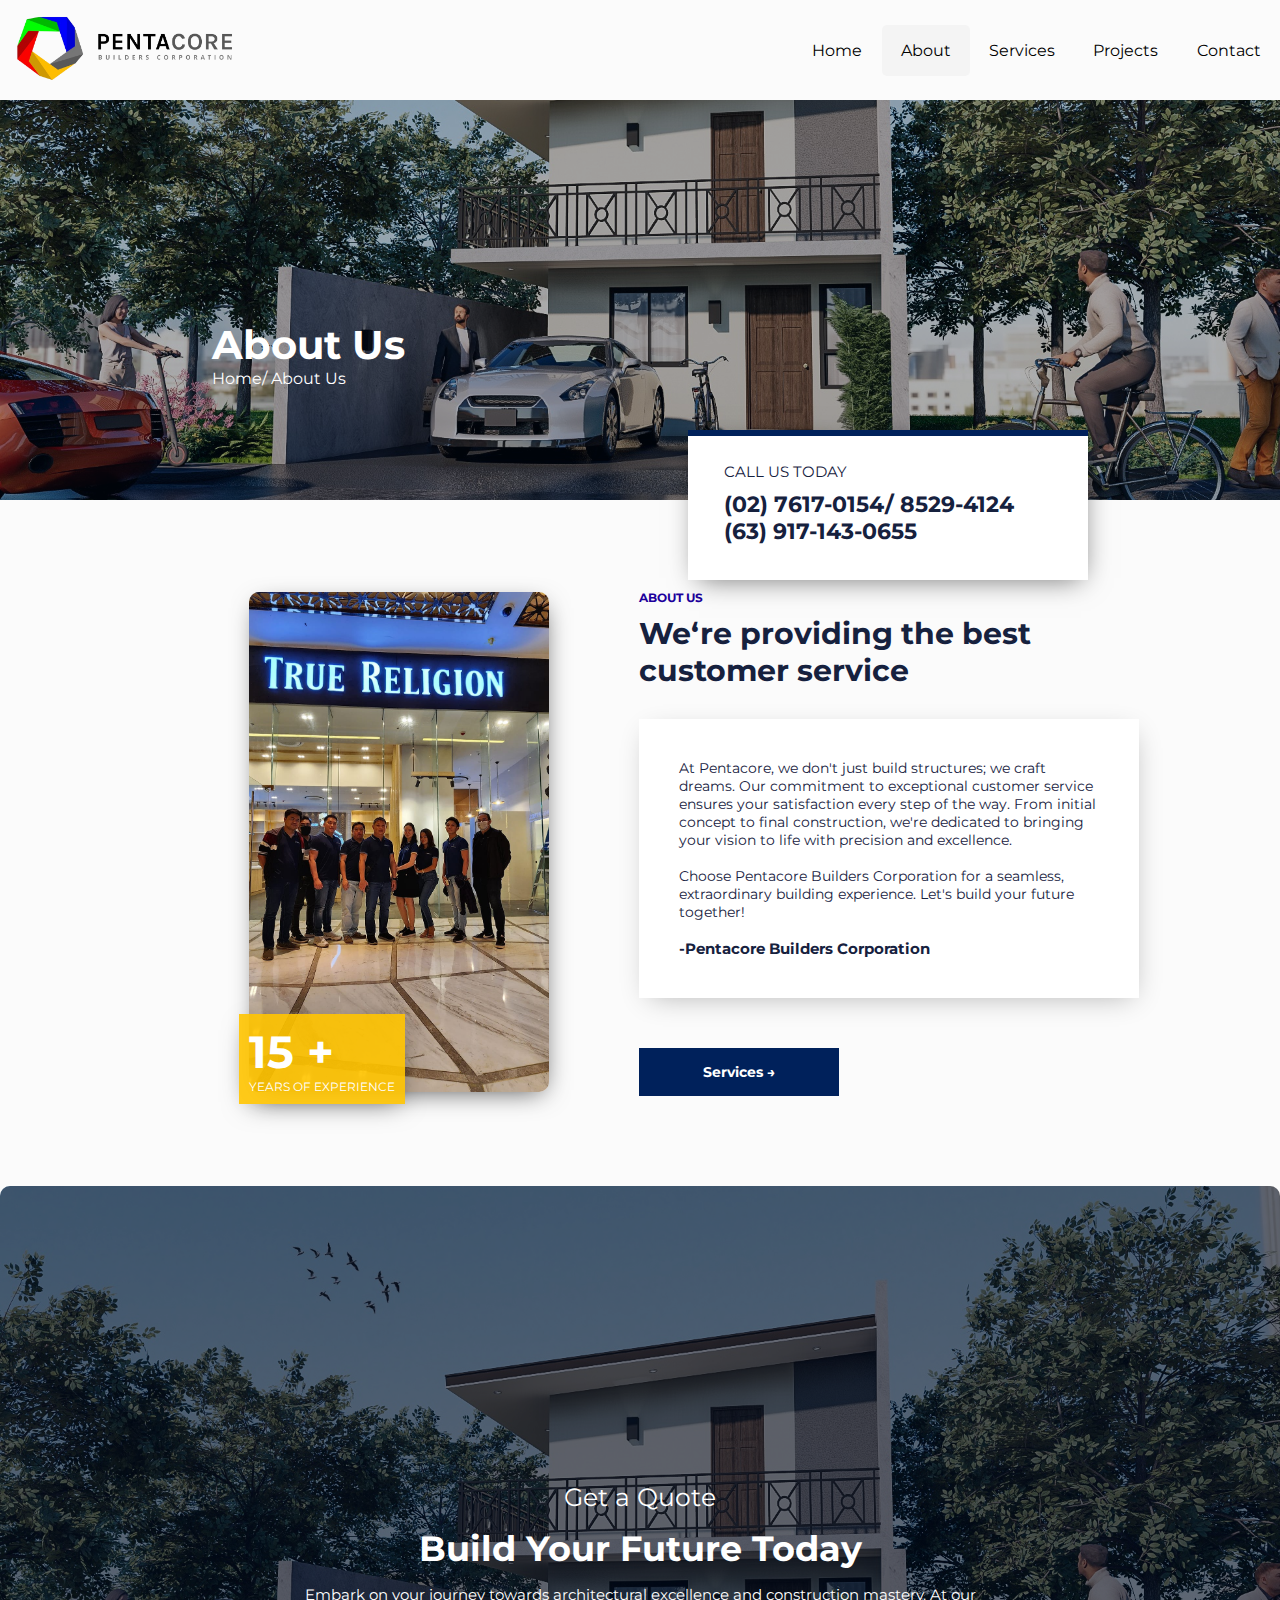
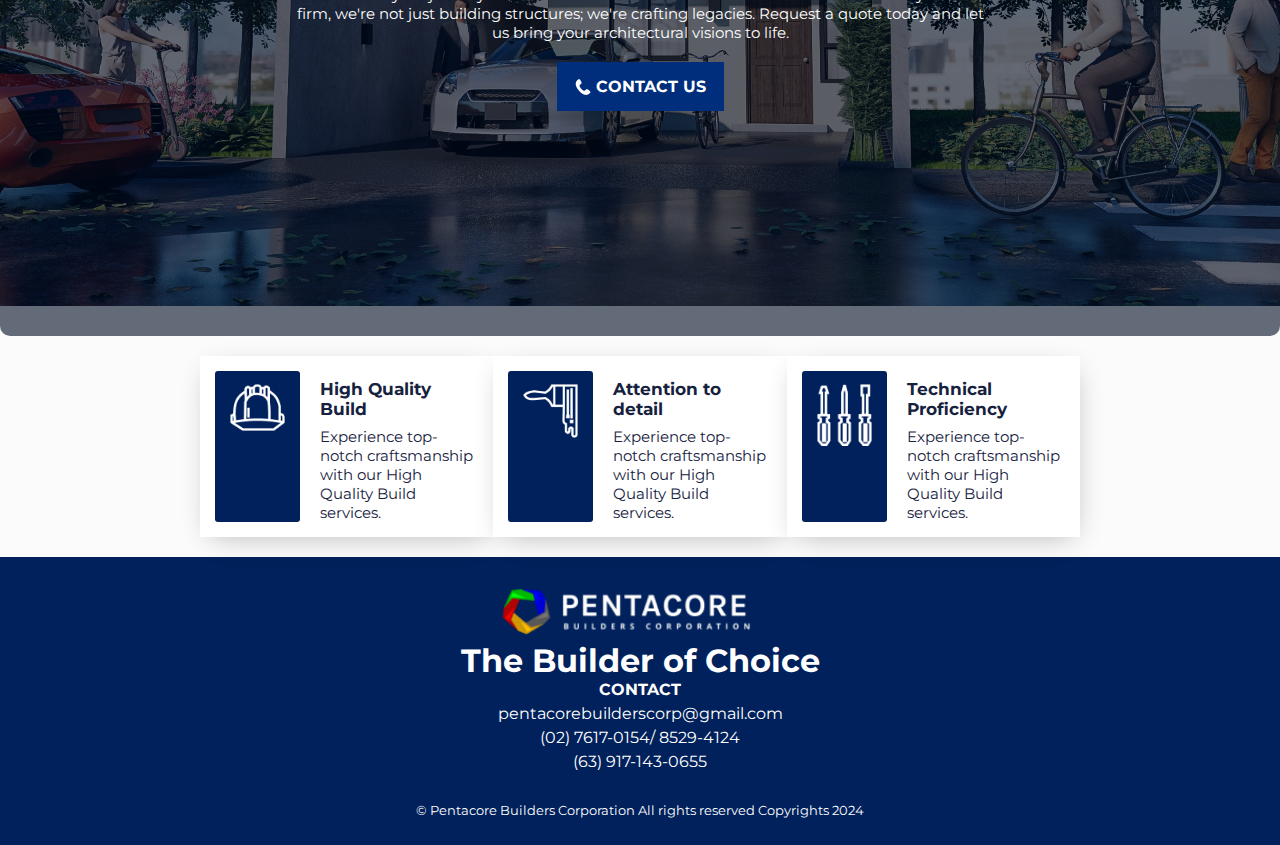
<file: about-us.html>
<!DOCTYPE html>
<html lang="en">
    <head>
        <meta charset="UTF-8">
        <meta name="viewport" content="width=device-width, initial-scale=1.0">
        <title> Pentacore/ About Us </title>
        <link rel="icon" type="image/png" sizes="16x16" href="Images/favicon-16x16.png">

        <link rel="preconnect" href="https://fonts.googleapis.com">
        <link rel="preconnect" href="https://fonts.gstatic.com" crossorigin>
        <link href="https://fonts.googleapis.com/css2?family=Montserrat:ital,wght@0,100..900;1,100..900&display=swap" rel="stylesheet">

            <link rel="stylesheet" href="style/Home/nav.css">
                <link rel="stylesheet" href="style/About-us/about-us.css">
                    <link rel="stylesheet" href="style/general.css">
                        <link rel="stylesheet" href="style/Home/footer.css">
                            <link rel="stylesheet" href="style/header-photo.css">

                    <link rel="stylesheet" href="query/Header/header-query.css">
                    <link rel="stylesheet" href="query/footer-query.css">
            
    </head>

<body>
    <div class="navbar">
        <div class="company-logo-container">
            <img class="company-logo" src="Images/company logo.png">
        </div>
        <a href="#" class="toggle-button">
            <span class="bar"></span>
            <span class="bar"></span>
            <span class="bar"></span>
        </a>
        <div class="navbar-links">
            <ul>
                <li><a href="home.html">Home</a></li>
                <li><a class="inside-page">About</a></li>
                <li><a href="services.html">Services</a></li>
                <li><a href="#">Projects</a></li>
                <li><a href="contact.html">Contact</a></li>
            </ul>
        </div>
    </div>

    <script src="script/header.js"> </script>
        
    <main class="main-body">
        <section class="position">
            <div class="image-container">
                <div class="color-overlay"></div>
                <img class="image" src="design Images/Bulacan House Render.jpg" alt="Your Image">
            
                <div class="text-about">
                    <div class="whole-contact">
                        <p class="header-title"> About Us </p>
                        <p class="header-small"> Home/ About Us</p>
                    </div>
                </div>
            </div>

            <div class="container">
                <div class="contact-info">
                    <p class="call-text"> CALL US TODAY</p>
                        <div class="contact-grid"> 
                                <p class="number">(02) 7617-0154/ 8529-4124</p>
                                <p class="number"> (63) 917-143-0655</p>
                        </div>
                </div>
            </div>
        </section>

        <section class="about-middle-section">

            <div class="center">
                <div class="position-only">
                    <div class="group-image-container">
                        <img class="group-img" src="Images/group photo.jpg">
                    </div>

                    <div class="years-text-container">
                        <p class="years"> 15 + </p>
                        <p class="xp"> YEARS OF EXPERIENCE </p>
                    </div>
                </div>
            </div>

            

            <div class="about-right">
                <div>

                </div>
                <p class="about-text"> ABOUT US </p>
                <P class="were-text"> We‘re providing the best
                    customer service </p>

                        <div class="gray-section">
                            <p>
                                At Pentacore, we don't just build structures; we craft dreams. 
                                Our commitment to exceptional customer service ensures your 
                                satisfaction every step of the way. From initial concept to 
                                final construction, we're dedicated to bringing your vision to
                                life with precision and excellence.
                            <br> <br>
                                Choose Pentacore Builders Corporation for a seamless, 
                                extraordinary building experience. Let's build your 
                                future together!
                            </p>
                            <br>
                            <p class="ending-text"> -Pentacore Builders Corporation </p>
                        </div>

            <a href="services.html">
                <button class="button-learn-more"> 
                    Services &#8594; 
                    </button>   
            </a>     
            
            </div>
        </section>


        <section class="last-position">
            <div class="last-image-container">
                <div class="color-overlayed"></div>
                <img class="last-image" src="design Images/Bulacan House Render.jpg" alt="Your Image">
            
                <div class="last-text-position">
                    <div class="last-center">
                            <p class="text-quote"> Get a Quote </p>
                            <p class="text-future"> Build Your Future Today </p>
                            <p class="text-embark">
                                Embark on your journey towards architectural
                                excellence and construction mastery. At our firm, 
                                we're not just building structures; we're crafting legacies. 
                                Request a quote today and let us bring your architectural 
                                visions to life.
                            </p>
                            <button class="button-contact"> 
                                <div class="contact-flex">
                                    <img class="phone-img" src="Images/white-phone.png">
                                    <p> <a class="contact-text" href="contact.html">CONTACT US</a> </p> 
                                </div>
                            </button> 
                    </div>
                </div>
            </div>
        </section>

        <div class="center-quality-three-grid">
                <div class="container-high-quality">
                    <div class="two-grid">
                        <div class="blue-card">
                            <img class="img-quality" src="Images/About us Images/helmet.png">
                        </div>
                        
                        <div class="quality-margin">
                            <p class="title-quality"> High Quality Build </p>
                            <p class="text-quality"> Experience top-notch craftsmanship with our High Quality Build services. </p>
                        </div>
                    </div>
                </div>
    
                <div class="container-high-quality">
                    <div class="two-grid">
                        <div class="blue-card">
                            <img class="img-quality" src="Images/About us Images/paint.png">
                        </div>
                        
                        <div class="quality-margin">
                            <p class="title-quality"> Attention to detail</p>
                            <p class="text-quality"> Experience top-notch craftsmanship with our High Quality Build services. </p>
                        </div>
                    </div>
                </div>
                
                <div class="container-high-quality">
                    <div class="two-grid">
                        <div class="blue-card">
                            <img class="img-quality" src="Images/About us Images/screw.png">
                        </div>
                        
                        <div class="quality-margin">
                            <p class="title-quality"> Technical Proficiency</p>
                            <p class="text-quality"> Experience top-notch craftsmanship with our High Quality Build services. </p>
                        </div>
                    </div>
                </div>
        </div>

        
        <section class="footer">
            <div class="blue-container">
                <div class="pentacore-container">
                    <img  class="footer-pentacore" src="Images/footer-pentacore.png">
                </div>
    
                <div class="list-text">
                    <p class="text-builder">
                        The Builder of Choice
                    </p>
                    
                    <p class="text-contact"> CONTACT</p>
                    <p class="list-info">pentacorebuilderscorp@gmail.com</p>
                    <p class="list-info">(02) 7617-0154/ 8529-4124</p>
                    <p class="list-info">(63) 917-143-0655</p>
    
                    <p class="text-copyright">  © Pentacore Builders Corporation All rights reserved Copyrights 2024 </p>
                </div>
            </div>
        </section>
        


    </main>

</body>
</html>
</file>
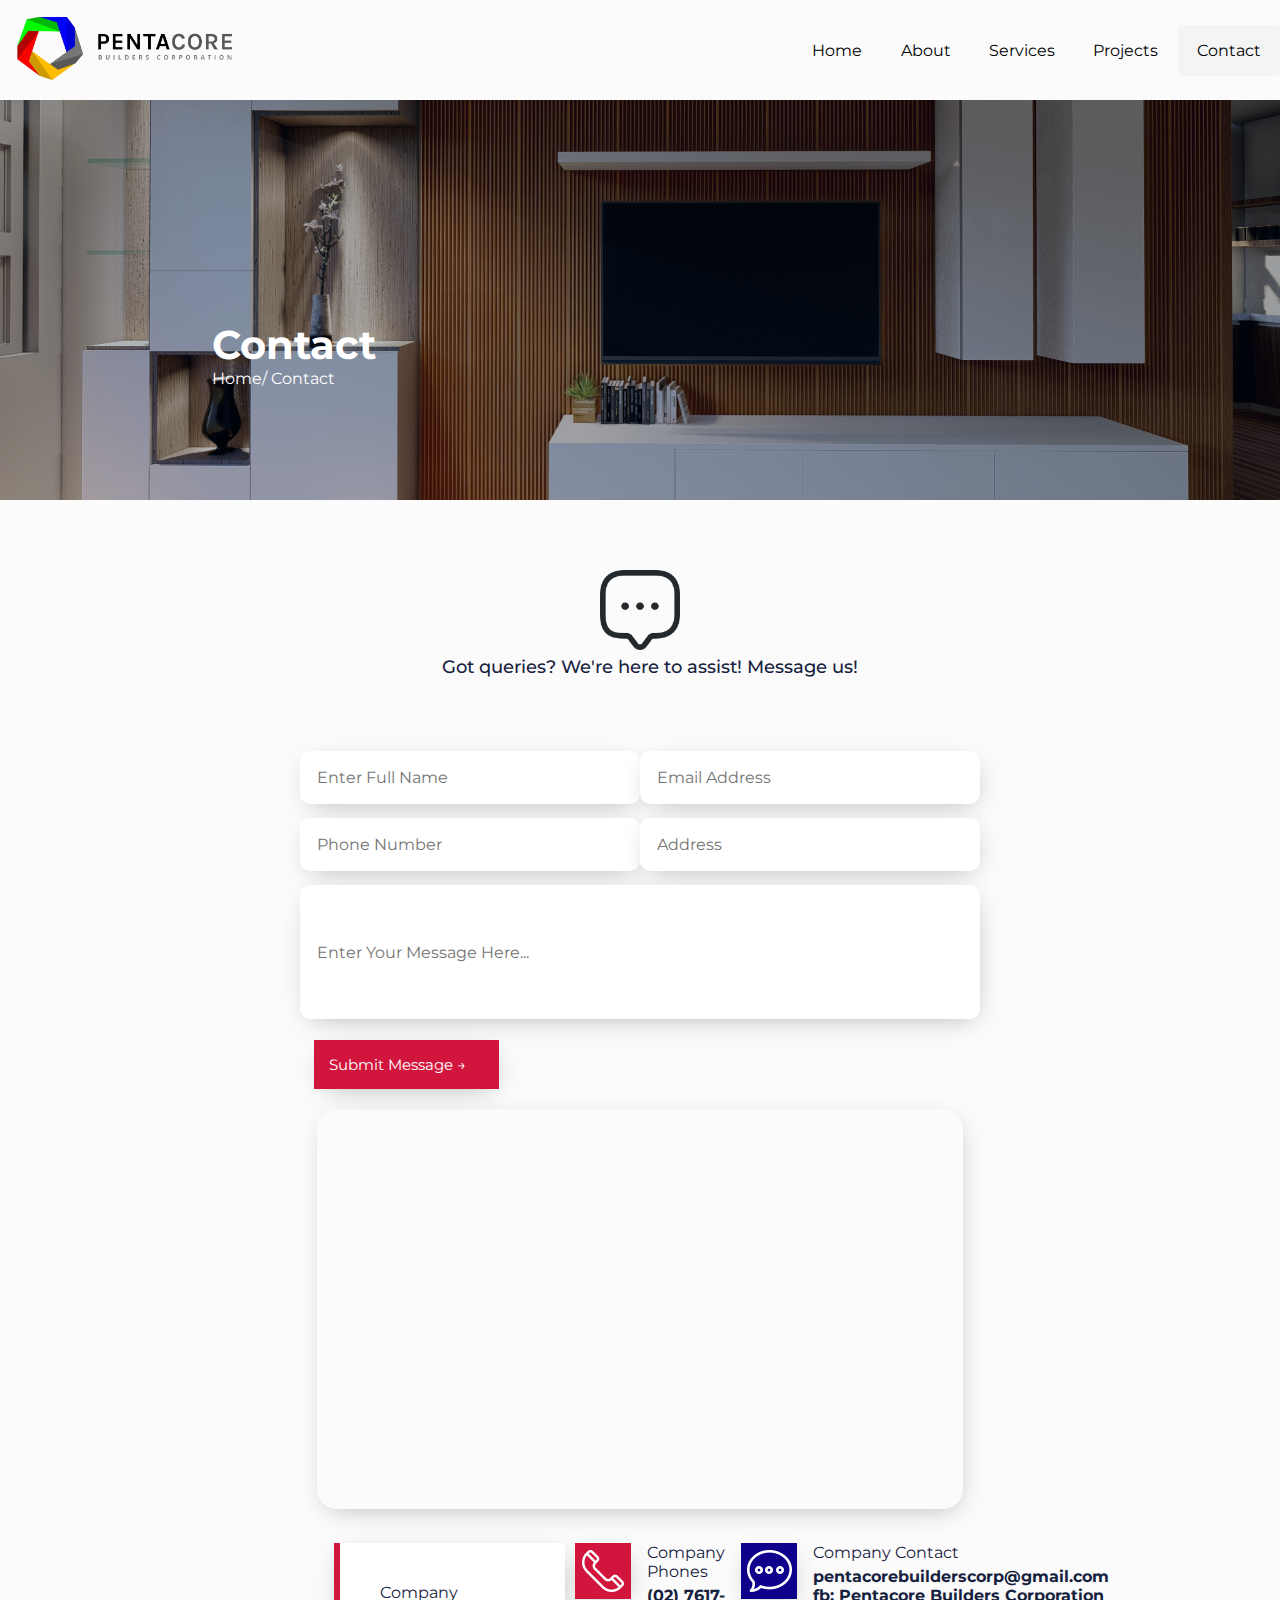
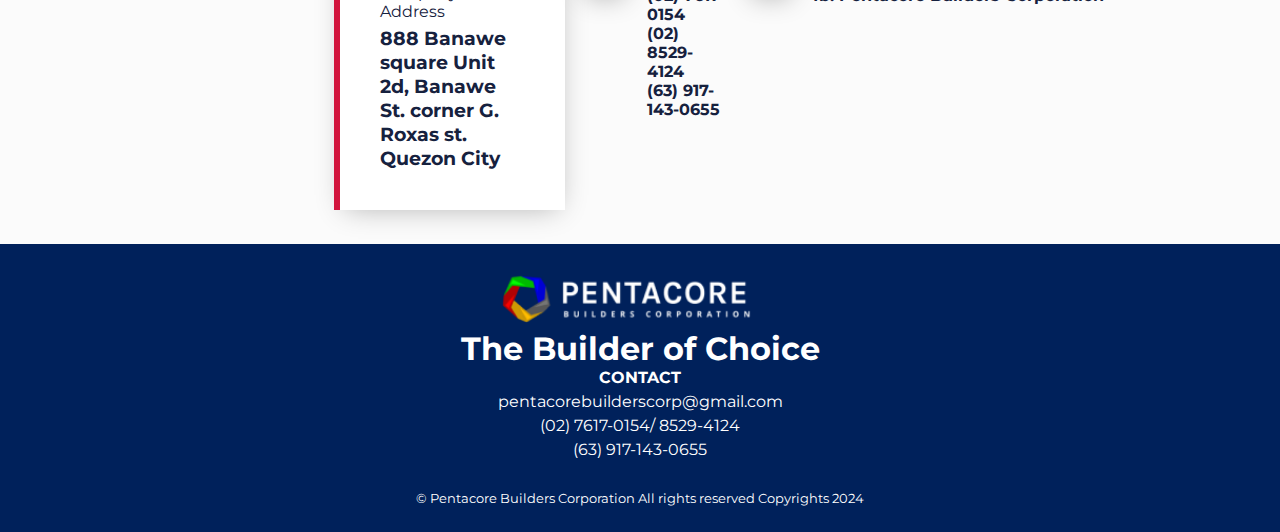
<file: contact.html>
<!DOCTYPE html>
<html lang="en">
    <head>
        <meta charset="UTF-8">
        <meta name="viewport" content="width=device-width, initial-scale=1.0">
        <title> Pentacore/ Contact Us </title>
        <link rel="icon" type="image/png" sizes="16x16" href="Images/favicon-16x16.png">

        <link rel="preconnect" href="https://fonts.googleapis.com">
        <link rel="preconnect" href="https://fonts.gstatic.com" crossorigin>
        <link href="https://fonts.googleapis.com/css2?family=Montserrat:ital,wght@0,100..900;1,100..900&display=swap" rel="stylesheet">

            <link rel="stylesheet" href="style/Home/nav.css">
                <link rel="stylesheet" href="style/About-us/about-us.css">
                    <link rel="stylesheet" href="style/general.css">
                        <link rel="stylesheet" href="style/Home/footer.css">
                            <link rel="stylesheet" href="style/header-photo.css">
            <link rel="stylesheet" href="style/Contact/contact.css">

    </head>

<body>
    <div class="navbar">
        <div class="company-logo-container">
            <img class="company-logo" src="Images/company logo.png">
        </div>
        <a href="#" class="toggle-button">
            <span class="bar"></span>
            <span class="bar"></span>
            <span class="bar"></span>
        </a>
        <div class="navbar-links">
            <ul>
                <li><a href="home.html">Home</a></li>
                <li><a href="about-us.html">About</a></li>
                <li><a href="services.html">Services</a></li>
                <li><a href="#">Projects</a></li>
                <li><a class="inside-page">Contact</a></li>
            </ul>
        </div>
    </div>

    <script src="script/header.js"> </script>

    <main class="main-body">
        <section class="position">
            <div class="image-container">
                <div class="color-overlay"></div>
                <img class="image" src="design Images/living dark.jpg" alt="Your Image">
            
                <div class="text-about">
                    <div class="whole-contact">
                        <p class="header-title"> Contact </p>
                        <p class="header-small"> Home/ Contact</p>
                    </div>
                </div>
            </div>
            
        </section>

    <section class="user-input">
        <div class="center-inquiries">
            <div class="container-image">
                <img class="message-icon" src="Images/message-icon.png">
            </div>
            <p class="text-message-us"> Got queries? We're here to assist! Message us! </p>
        </div>

        <div class="input-grid">
            <div class="center-input">
                <input class="input-left" placeholder="Enter Full Name">
            </div>

            <div class="center-input">
                <input class="input-right" placeholder="Email Address">
            </div>

            <div class="center-input">
                <input class="input-left" placeholder="Phone Number">
            </div>

            <div class="center-input">
                <input class="input-right" placeholder="Address">
            </div>
        </div>

        <div class="center-input">
            <input class="input-message" placeholder="Enter Your Message Here..."> 
        </div>

        <button class="submit-button"> Submit Message &#8594; </button>

        <div class="google-map">
            <iframe src="https://www.google.com/maps/embed?pb=!1m18!1m12!1m3!1d3860.2949859803716!2d120.99844527577407!3d14.63918927612939!2m3!1f0!2f0!3f0!3m2!1i1024!2i768!4f13.1!3m3!1m2!1s0x3397b705e1c8b2f9%3A0xfb3e03baf546e591!2s888%20Banawe%20Square!5e0!3m2!1sen!2sph!4v1712282698921!5m2!1sen!2sph" 
                width="95%" 
                height="400" 
                style=  "border-radius: 20px;
                        border: none;
                        box-shadow: 2px 7px 27px -9px rgba(0,0,0,0.3);" 
                allowfullscreen="" 
                loading="lazy" 
                referrerpolicy="no-referrer-when-downgrade">
            </iframe>
        </div>

    <div class="center-triple-grid">
        <div class="triple-grid"> 
            <div>
                <div class="address-card">
                        <div class="text-padding-company">
                            <p>Company Address</p>
                            <p class="text-address"> 888 Banawe square Unit 2d, Banawe St. 
                                corner G. Roxas st. Quezon City</p>
                        </div>
                    </div>
            </div>

            <div>
                <div class="double-grid-contact">
                    <div class="contact-bg">
                        <img src="Images/Contacts/phone.png">
                    </div>

                    <div>
                        <p> Company Phones </p>
                        <p class="contact-number"> (02) 7617-0154 
                            <br> (02) 8529-4124 
                            <br> (63) 917-143-0655 </p>
                    </div>
                </div>
            </div>

            <div>
                <div class="double-grid-chat">
                    <div class="chat-bg">
                        <img src="Images/Contacts/chat.png">
                    </div>

                    <div>
                        <p> Company Contact </p>
                        <p class="contact-number"> pentacorebuilderscorp@gmail.com 
                            <br> fb: Pentacore Builders Corporation </p>
                    </div>
                </div>
            </div>
            
        </div>
    </div>



    </section>
    

    
    <section class="footer">
        <div class="blue-container">
            <div class="pentacore-container">
                <img  class="footer-pentacore" src="Images/footer-pentacore.png">
            </div>

            <div class="list-text">
                <p class="text-builder">
                    The Builder of Choice
                </p>
                
                <p class="text-contact"> CONTACT</p>
                <p class="list-info">pentacorebuilderscorp@gmail.com</p>
                <p class="list-info">(02) 7617-0154/ 8529-4124</p>
                <p class="list-info">(63) 917-143-0655</p>

                <p class="text-copyright">  © Pentacore Builders Corporation All rights reserved Copyrights 2024 </p>
            </div>
        </div>
    </section>
    </main>

</body>
</html>
</file>
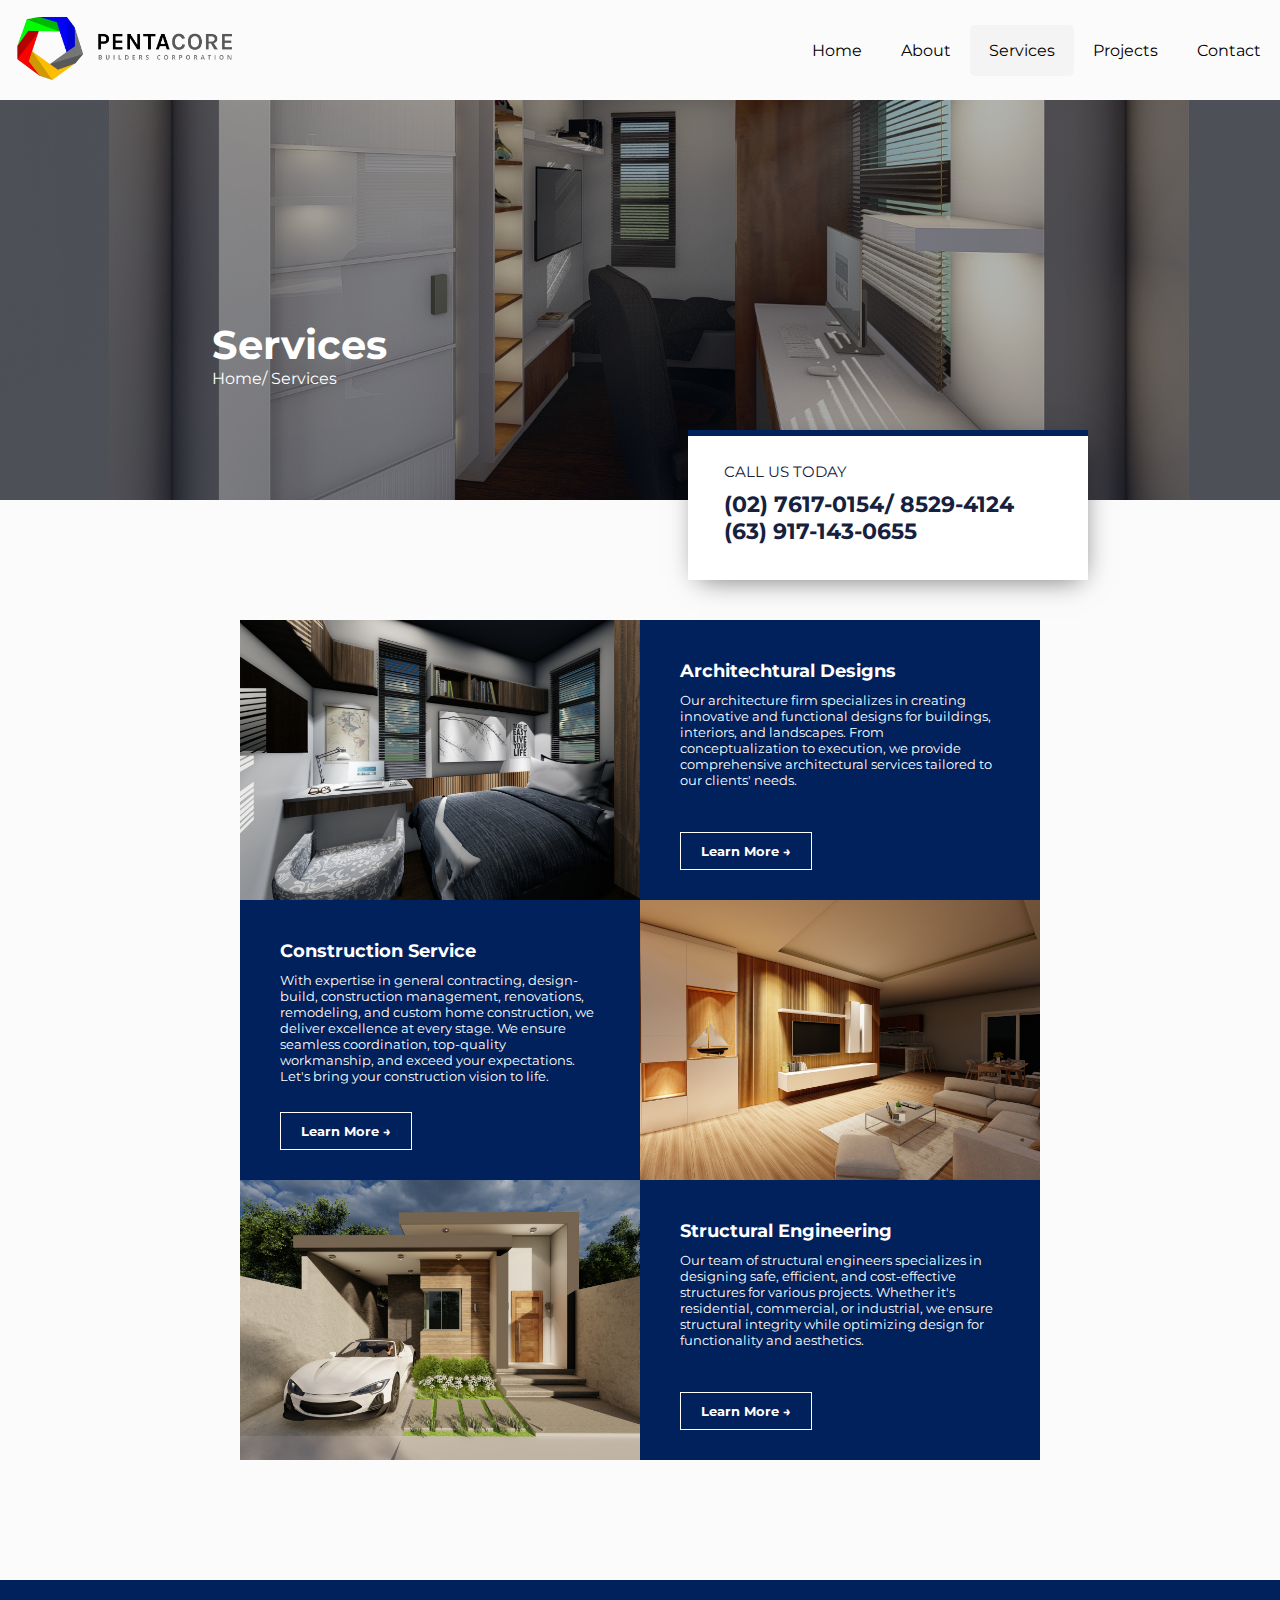
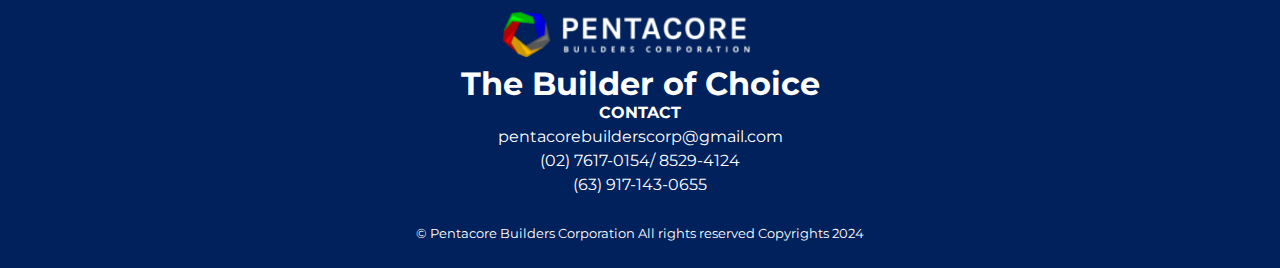
<file: services.html>
<!DOCTYPE html>
<html lang="en">
    <head>
        <meta charset="UTF-8">
        <meta name="viewport" content="width=device-width, initial-scale=1.0">
        <title> Pentacore/ Services </title>
        <link rel="icon" type="image/png" sizes="16x16" href="Images/favicon-16x16.png">

        <link rel="preconnect" href="https://fonts.googleapis.com">
        <link rel="preconnect" href="https://fonts.gstatic.com" crossorigin>
        <link href="https://fonts.googleapis.com/css2?family=Montserrat:ital,wght@0,100..900;1,100..900&display=swap" rel="stylesheet">

            <link rel="stylesheet" href="style/Home/nav.css">
                <link rel="stylesheet" href="style/About-us/about-us.css">
                    <link rel="stylesheet" href="style/general.css">
                        <link rel="stylesheet" href="style/Home/footer.css">
                            <link rel="stylesheet" href="style/header-photo.css">
            <link rel="stylesheet" href="style/Services/services.css">

                <!--MEDIA QUERY-->
            <link rel="stylesheet" href="query/Header/header-query.css">
            <link rel="stylesheet" href="query/Services/services-query.css">
            <link rel="stylesheet" href="query/footer-query.css">

    </head>

<body>
    <div class="navbar">
        <div class="company-logo-container">
            <img class="company-logo" src="Images/company logo.png">
        </div>
        <a href="#" class="toggle-button">
            <span class="bar"></span>
            <span class="bar"></span>
            <span class="bar"></span>
        </a>
        <div class="navbar-links">
            <ul>
                <li><a href="home.html">Home</a></li>
                <li><a href="about-us.html">About</a></li>
                <li><a class="inside-page">Services</a></li>
                <li><a href="#">Projects</a></li>
                <li><a href="contact.html">Contact</a></li>
            </ul>
        </div>
    </div>

    <script src="script/header.js"> </script>

        
    <main class="main-body">
        <section class="position">
            <div class="image-container">
                <div class="color-overlay"></div>
                <img class="image" src="design Images/wqeqwe.jpg" alt="Your Image">
            
                <div class="text-about">
                    <div class="whole-contact">
                        <p class="header-title"> Services </p>
                        <p class="header-small"> Home/ Services</p>
                    </div>
                </div>
            </div>

            <div class="container">
                <div class="contact-info">
                    <p class="call-text"> CALL US TODAY</p>
                        <div class="contact-grid"> 
                                <p class="number">(02) 7617-0154/ 8529-4124</p>
                                <p class="number"> (63) 917-143-0655</p>
                        </div>
                </div>
            </div>
        </section>

        
    <div class="center-port">
        <div class="portfolio-grid">


            <div class="port-image-below">
                <img class="img-design-port" src="design Images/design2.jpg">  
            </div>

                    <div class="port-div">
                        <div class="color-div">
                            <p class="text-title-service"> Architechtural Designs </p>
                            <p class="text-service"> Our architecture firm specializes in 
                                creating innovative and functional designs for buildings, 
                                interiors, and landscapes. From conceptualization to execution, 
                                we provide comprehensive architectural services tailored to our 
                                clients' needs. </p>
                            <div class="position-service-button">
                                <button class="service-learn-more"> Learn More  &#8594;</button>
                            </div>
                        </div>  
                    </div>

                    <div class="port-div">
                        <div class="color-div">
                            <p class="text-title-service"> Construction Service </p>
                            <p class="text-service"> 
                                With expertise in general contracting, design-build, construction 
                                management, renovations, remodeling, and custom home construction,
                                we deliver excellence at every stage. 
                                We ensure seamless coordination, top-quality workmanship, and 
                                exceed your expectations. Let's bring your construction vision to 
                                life. </p>
                            <div class="position-service-button">
                                <button class="service-learn-more"> Learn More  &#8594;</button>
                            </div>
                        </div>  
                    </div>

            <div class="port-image">
                <div class="portfolio-color-overlay"></div>
                <img class="img-design-port" src="design Images/design1.jpg">  
            </div>
                    

            <div class="port-image-below">
                <img class="img-design-port" src="design Images/design4.jpg">  
            </div>

                        <div class="port-div">
                            <div class="color-div">
                                <p class="text-title-service"> Structural Engineering </p>
                                <p class="text-service"> Our team of structural engineers specializes 
                                    in designing safe, efficient, and cost-effective structures for 
                                    various projects. Whether it's residential, commercial, or 
                                    industrial, we ensure structural integrity while optimizing
                                    design for functionality and aesthetics. </p>
                                <div class="position-service-button">
                                    <button class="service-learn-more"> Learn More  &#8594;</button>
                                </div>
                            </div>  
                        </div>
            
        </div>
    </div>
    
    <section class="footer">
        <div class="blue-container">
            <div class="pentacore-container">
                <img  class="footer-pentacore" src="Images/footer-pentacore.png">
            </div>

            <div class="list-text">
                <p class="text-builder">
                    The Builder of Choice
                </p>
                
                <p class="text-contact"> CONTACT</p>
                <p class="list-info">pentacorebuilderscorp@gmail.com</p>
                <p class="list-info">(02) 7617-0154/ 8529-4124</p>
                <p class="list-info">(63) 917-143-0655</p>

                <p class="text-copyright">  © Pentacore Builders Corporation All rights reserved Copyrights 2024 </p>
            </div>
        </div>
    </section>
    </main>

</body>
</html>
</file>
<file: style/Home/nav.css>
.inside-page {
    cursor: default;
    background-color: rgba(151, 151, 151, 0.062);
    border-radius: 5px;
}

.navbar {
    margin: 0px 300px;
    display: flex;
    justify-content: space-between;
    align-items: center;
    transition: margin 0.3s ease;
}

.company-logo-container {
    margin: .5rem;

}

.company-logo{
    width: 100%;
    height: 80px;
    transition: all 0.3s ease;
}

.navbar-links ul {
    margin: 0;
    padding: 0;
    display: flex;
}

.navbar-links li {
    list-style: none;
    transition: background-color 0.3s, border-radius 0.3s;
}

.navbar-links li a {
    text-decoration: none;
    color: black;
    padding:  1rem 1.2rem;
    display: block;
    font-size: 16px;
}

/* Apply Montserrat font only to navbar links */
.navbar-links li a {
    font-family: montserrat;
}

.navbar-links li:hover {
    background-color: rgba(230, 228, 228, 0.753);
}

.toggle-button{
    position: absolute;
    top: 40px;
    right: 25px;
    display: none;
    flex-direction: column;
    justify-content: space-between;
    width: 25px;
    height: 19px;
    transition: all 0.3s ease;

}

.toggle-button .bar{
    height: 2px;
    width: 100%;
    background-color: black;
    border-radius: 10px;
    transition: all 0.3s ease;

}

@media(max-width: 1600px) {
    .navbar{
        margin: 0px 0px;
        margin-right: 0px;
    }
}

@media(max-width: 800px) {
    .toggle-button{
        position: absolute;
        top: 30px;
        right: 20px;
        display: none;
        flex-direction: column;
        justify-content: space-between;
        width: 25px;
        height: 19px;
    }

    .company-logo{
        width: 100%;
        height: 65px;
        margin-left: 8px;
    }

    .toggle-button{
        display: flex;
    }

    .navbar-links{
        display: none; 
        width: 100%;
    }

    .navbar {
        flex-direction: column;
        align-items: flex-start;
    }

    .navbar-links ul{
        width: 100%;
        flex-direction: column;
    }

    .navbar-links li{
        text-align: center;
    }

    .navbar-links li a{
        padding: .5rem 1rem;
    }

    .navbar-links.active{
        display: flex
    }
}
</file>
<file: style/About-us/about-us.css>
.inside-header-text{
    margin: 20px;
    color: black;
    text-decoration: none;
    border-bottom: 1px solid black;
}


/*GROUP IMAGE PHOTO PART*/
/*GROUP IMAGE PHOTO PART*/
/*GROUP IMAGE PHOTO PART*/


.about-middle-section{
    margin: 90px 0px;
    display: grid;
    grid-template-columns: 0.75fr 1fr;
}

.group-image-container{
    position: relative;
    width: 300px;
}

.group-img{
    width: 100%;
    height: 500px;
    object-fit: cover;
    box-shadow: 2px 7px 27px -9px rgba(0,0,0,0.75);
    border-radius: 10px;


}

.years-text-container{
    position: absolute;
    bottom: -8px;
    left: -10px;
    background-color: rgba(255, 196, 0, 0.9);
    padding: 10px;
    box-shadow: 2px 7px 27px -9px rgba(0,0,0,0.5);
}

.position-only{
    position: relative;
    margin: 0;
    padding: 0;
}

.years {
    font-size: 45px;
    font-weight: bold;
    color: white;
    margin: 0; 
}

.xp {
    font-size: 12px;
    color: white;
    margin: 0; 
}

.center{
    display: flex;
    justify-content: end;
    align-items: end;
}





.about-right{
    display: flex;
    flex-direction: column;
    width: 500px;
    margin-left: 90px;
}

.about-text{
    font-size: 12px;
    font-weight: bold;
    color: rgb(29, 0, 156);
}

.were-text{
    margin-top: 10px;
    font-size: 30px;
    font-weight: bold;
}

.gray-section{
    font-size: 14px;
    background-color: rgb(255, 255, 255);
    padding: 40px;
    margin: 30px 0px;
    box-shadow: 2px 7px 27px -9px rgba(0,0,0,0.3);

}


.ending-text{
    font-weight: bolder;
    font-size: 15px;
}

.button-learn-more{
    margin-top: 20px;
    padding: 15px 30px;
    color:white;
    background-color: #00215B;
    font-weight: bold;
    font-family: montserrat;
    font-size: 14px;
    border: none;
    cursor: pointer;
    transition: opacity 0.2s;
    width: 200px;
}

.button-learn-more:hover{
    opacity: 80%;
}


/*last last last LASR T LAST*/
/*last last last LASR T LAST*/
/*last last last LASR T LAST*/
/*last last last LASR T LAST*/
/*last last last LASR T LAST*/

.last-position{
    display: flex;
    flex-direction: column;
    justify-content: center;
    align-items: center;
}

.last-image-container {
    height: 750px; /* Set the height of the div */
    overflow: hidden; /* Hide overflowing content */
    position: relative;
    border-radius: 10px;
}

.last-center{
    display: flex;
    flex-direction: column;
    justify-content: center;
    align-items: center;
}

.last-image {
    width: 100%; 
    object-fit: cover;
    object-position: top;    
}

.last-text-position{
    width: 700px;
    position: absolute;
    bottom: 30%;
    left: 0;
    right: 0; 
    margin-left: auto; 
    margin-right: auto; 
    display: flex;
    flex-direction: column;
    justify-content: center;
    align-items: center;
    text-align: center;
}

.last-center{
    display: flex;
    align-items: center;
    justify-content: center;
}

.text-quote{
    color: white;
    font-size: 25px;
}

.text-future{
    font-weight: bolder;
    color: white;
    font-size: 35px;
    margin: 15px;
}

.text-embark{
    display: flex;
    color: white;
    font-size: 15px;
}


/********THE THREE********************/

.center-quality-three-grid{
    display: flex;
    justify-content: space-between;
    align-items: center;
    margin: 20px 200px;
}

.center-quality{
    display: flex;
    justify-content: space-between;
    align-items: center;
}

.three-grid{
    display: grid;
    grid-template-columns: 1fr 1fr 1fr;
    gap: 1%;
}

.container-high-quality{
    background-color: white;
    padding: 15px;
    width: 430px;
    box-shadow: 2px 7px 27px -9px rgba(0,0,0,0.3);

}

.detail-quality{
    background-color: red;
    padding: 20px;
    box-shadow: 2px 7px 27px -9px rgba(0,0,0,0.3);

}

.tech-quality{
    background-color: aqua;
    padding: 20px;
    box-shadow: 2px 7px 27px -9px rgba(0,0,0,0.3);
}

.two-grid{
    display: grid;
    grid-template-columns: 85px 1fr;
}

.blue-card{
    border-radius: 3px;
    background-color: #00215B;
    padding: 13px 15px;
}

.quality-margin{
    margin-left: 20px;
}

.title-quality{
    font-weight: bold;
    font-size: 17px;
    margin: 8px 0px;
}

.text-quality{
    font-size: 15px;
    margin: 0;
}

.img-quality{
    width: 100%;
}

.color-overlayed{
    position: absolute;
    top: 0;
    left: 0;
    width: 100%;
    height: 100%; 
    background-color: #000c22;
    opacity: 0.6;
}


/***************CONTACT BUTTON*************/
.contact-text{
    font-weight: bold;
    font-size: 16px;
    color: white;
    text-decoration: none;
}

.button-contact{
    padding: 15px 18px;
    margin-top: 20px;
    background-color: #002e7c;
    border: none;
}

.button-contact:hover{
    padding: 15px 18px;
    margin-top: 20px;
    background-color: #002e7c;
    border: none;
}


.contact-flex{
    display: flex;
    align-items: center;
    justify-content: center;

}

.phone-img{
    width: 16px;
    height: 16px;
    margin-right: 5px;
}
</file>
<file: style/general.css>
body{
    font-family: montserrat;
    margin: 0;
    padding: 0;
    background-color: rgba(235, 235, 235, 0.192);
    min-width: 100%;
    overflow-x: hidden;
}

p{
    margin: 0px;
    color: #16213E
}

.color-overlay {
    position: absolute;
    top: 0;
    left: 0;
    width: 100%;
    height: 100%; 
    background-color: #000c22;
    opacity: 0.3;
}

.center-text{
    display: flex;
    flex-direction: column;
    justify-content: center;
    align-items: center;
}

.main-body{
    margin: 0px;
}

button{
    font-family: montserrat;
    cursor: pointer;
    transition: opacity 0.2s;
}

button:hover{
    opacity: 80%;
}
</file>
<file: style/Home/footer.css>
.blue-container{
    background-color: #00215B;
    height: 18rem;
    display: flex;
    flex-direction: column;
    align-items: center;
    justify-content: center ;
}

.footer-pentacore{
    width: 100%;
}

.pentacore-container{
    width: 20rem;
}

.list-info{
    color: white;
    MARGIN-TOP: 5px;
}

.list-text{
    display: flex;
    flex-direction: column;
    align-items: center;
    justify-content: center;
    font-size: 1rem;
}

.text-contact{
    font-weight:lighter;
    color: white;
    font-weight: bold;
}

.text-builder{
    color: white;
    font-size: 2rem;
    font-weight: bold;
}

.text-copyright{
    margin-top: 2rem;
    color: white;
    font-size: 0.8rem;
}
</file>
<file: style/header-photo.css>
.image-container {
    height: 400px; 
    overflow: hidden; 
    position: relative;
}

.image {
    width: 100%; 
    height: 100%; 
    object-fit: cover;
    object-position: 50% 65%; 
}

.text-about{
    position: absolute;
    top: 50%;
    bottom: 50%;
    left: 15%;
}

.header-title{
    font-size: 2.5rem;
    font-weight: bolder;
    color: white;
}

.header-small{
    color: white;
}


.position{
    position: relative;
    height: 400px;
}

.container{
    border-top: 6px solid #00215B;
    position: absolute;
    right: 15%;
    bottom: -10%;
    background-color: white;
    padding: 5px 10px;
    height: 120px;
    box-shadow: 2px 7px 27px -9px rgba(0,0,0,0.6);
    display: flex;
    align-items: center;
    justify-content: center;
    width: 380px;
}

.whole-contact{
    margin: 20px;
}

.call-text{
    font-size: 15px;
    margin-left: 20px;    
}

.number{
    font-size: 22px;
    font-weight: bold;
    padding: 0px 0px;
    display: inline-block;
    margin-left: 10px;
}

.phone-logo{
    display: inline-block;
    width: 100%;
}

.contact-grid{
    padding: 10px;
    justify-content: center;
    align-items: center;
}

.telepono{
    display: flex;
    align-items: center;
    justify-content: center;
}

.number{
    font-weight: 0;
}
</file>
<file: query/Header/header-query.css>
@media (min-width: 100px) and (max-width: 499px){
    .portfolio-grid{
        margin-top: -695rem 0px;
        transition: all 0.3s ease;
    }

    .center-port{
        margin-top: -6rem;
        transition: all 0.3s ease;
    }
    
    .image-container {
        height: 300px; 
        overflow: hidden; 
        position: relative;
        transition: all 0.3s ease;

    }
    
    .number{
        font-size: 1.1rem;
        font-weight: bold;
        padding: 0px 0px;
        display: inline-block;
        margin-left: 1.30rem;
        transition: all 0.3s ease;
    }

    .container {
        bottom: 1rem;
        left: 50%; 
        transform: translate(-50%); 
        padding:0rem 0.5rem;
        height: 8rem;
        width: 18rem;
        transition: all 0.3s ease;
    }

    .text-about{
        position: absolute;
        top: 40%;
        bottom: 50%;
        left: 8rem; 
        transform: translate(-50%);
        transition: all 0.3s ease;
    }
}


@media (min-width: 500px) and (max-width: 800px){
    .color-overlay {
        position: absolute;
        top: 0;
        left: 0;
        width: 100%;
        height: 17.5rem; 
        background-color: #000c22;
        opacity: 0.3;
        transition: all 0.3s ease;
    }
    
    .container {
        border-top: 6px solid #00215B;
        position: absolute; 
        bottom: 1rem;
        left: 50%; 
        transform: translate(-50%); 
        background-color: white;
        padding:0.50rem 1rem;
        height: 8rem;
        box-shadow: 2px 7px 27px -9px rgba(0,0,0,0.6);
        display: flex;
        align-items: center;
        justify-content: center;
        width: 23rem;
        transition: all 0.3s ease;
    }

    .text-about{
        position: absolute;
        top: 20%;
        bottom: 50%;
        left: 15%;
        transition: all 0.3s ease;
    }
    
    .image {
        width: 100%; 
        height: 17.5rem; 
        object-fit: cover;
        object-position: 50% 65%; 
        transition: all 0.3s ease;

    }
}

@media (min-width: 801px) and (max-width: 1200px){
    .container{
        border-top: 6px solid #00215B;
        position: absolute;
        right: 15%;
        bottom: -20%;
        background-color: white;
        padding:0.50rem 1rem;
        height: 8rem;
        box-shadow: 2px 7px 27px -9px rgba(0,0,0,0.6);
        display: flex;
        align-items: center;
        justify-content: center;
        width: 23rem;
        transition: all 0.3s ease; 
    }
}

@media (min-width: 1100px) and (max-width: 2900px){
    .container{
        border-top: 6px solid #00215B;
        position: absolute;
        right: 15%;
        bottom: -20%;
        background-color: white;
        padding:0.50rem 1rem;
        height: 8rem;
        box-shadow: 2px 7px 27px -9px rgba(0,0,0,0.6);
        display: flex;
        align-items: center;
        justify-content: center;
        width: 23rem;
        transition: all 0.3s ease; 
    }
}
</file>
<file: query/footer-query.css>
@media (min-width: 100px) and (max-width: 499px){
    .pentacore-container{
        width: 15rem;
    }

    .text-builder{
        color: white;
        font-size: 1.5rem;
        font-weight: bold;
    }
    
    .text-contact{
        font-weight:lighter;
        color: white;
        font-weight: bold;
    }


    .list-text{
        font-size: 0.8rem;
    }

    .text-copyright{
        margin-top: 2rem;
        color: white;
        font-size: 0.6rem;
    }
}
</file>
<file: style/Contact/contact.css>
input{
    font-family: montserrat;
    font-size: 1rem;
    border-radius: 10px;
    border: none;
    box-shadow: 2px 7px 27px -9px rgba(0,0,0,0.3);
}

/**********USER INPUT PART***************************/
.user-input{
    margin: 20px 300px;
}

.center-inquiries{
    flex-direction: column;
    display:flex;
    justify-content: center;
    align-items: center;
    margin: 70px 0px;

}

.container-image{
    width: 80px;
}

.message-icon{
    width: 100%;
}

.text-message-us{
    line-height: 1.5;
    margin-left: 20px;
    font-size: 18px;
    font-weight: 500;
}

.input-grid{
    margin-top: 25px;
    display: grid;
    grid-template-columns: 1fr 1fr;
}

.center-input{
    display: flex;
    flex-direction: column;
    align-items: center;
    justify-content: center;
    margin-bottom: 14px;
}

.input-left{
    padding: 17px;
    width: 90%;
}

.input-right{
    padding: 17px;
    width: 90%;
}

.input-message{
    padding: 17px;
    width: 95%;
    height: 100px;
}

.input-message::placeholder{
    display: flex;
    justify-content: center;
    align-items: center ;
}

.submit-button{
    padding: 15px;
    padding-right: 33px;
    border:none;
    font-size: 15px;
    color: white;
    background-color: #D2153D;
    box-shadow: 2px 7px 27px -9px rgba(0,0,0,0.3);
    margin-left: 2%;
    margin-top: 1%;
}

.google-map{
    display:flex;
    align-items: center;
    justify-content: center;
    margin-top: 3%;
}

/**********Contact Info*************************/

.triple-grid{
    display: grid;
    grid-template-columns: 3.3fr 2fr 3fr;
    gap: 1rem;
    margin: 5% 5%;
}

.address-card{
    border-left: 0.4rem solid #D2153D;
    background-color: white;
    width: 100%;
    box-shadow: 2px 7px 27px -9px rgba(0,0,0,0.3);
}

.text-padding-company{
    padding: 2.5rem;
}

.text-address{
    margin-top: 0.3rem;
    font-weight: bold;
    font-size: 1.2rem;
}

.double-grid-chat{
    display: grid;
    grid-template-columns: 3.5rem 1fr;
    column-gap: 1rem;
    width: 1rem;
}


.double-grid-contact{
    display: grid;
    grid-template-columns: 3.5rem 1fr;
    column-gap: 1rem;
}

.contact-bg{
    display: flex;
    justify-content: center;
    align-items: center;
    background-color: #D2153D;
    width: 100%;
    height: 3.5rem;
    box-shadow: 2px 7px 27px -9px rgba(0,0,0,0.3);

}

.chat-bg{
    display: flex;
    justify-content: center;
    align-items: center;
    background-color: #0e008a;
    width: 100%;
    height: 3.5rem;
    box-shadow: 2px 7px 27px -9px rgba(0,0,0,0.3);

}

.contact-number{
    font-size: 1rem;
    margin-top: 0.3rem;
    font-weight: bold;
}
</file>
<file: style/Services/services.css>
.inside-header-text{
    margin: 20px;
    color: black;
    text-decoration: none;
    border-bottom: 1px solid black;
}
.center-port{
    display: flex;
    justify-content: center;
    align-items: center;
}

.portfolio-grid{
    display: grid;
    grid-template-columns: 1fr 1fr;
    margin: 120px 0px;
    transition: all 0.3s ease;
}

.port-image-below {
    width: 400px; /* Set the width of the port-div */
    height: 280px; /* Set the height of the port-div */
    overflow: hidden; /* Ensure the image doesn't overflow its container */
}

.port-image {
    width: 400px; /* Set the width of the port-div */
    height: 280px; /* Set the height of the port-div */
    overflow: hidden; /* Ensure the image doesn't overflow its container */
}

.port-div {
    width: 400px; /* Set the width of the port-div */
    height: 280px; /* Set the height of the port-div */
    overflow: hidden; /* Ensure the image doesn't overflow its container */
}

.img-design-port {
    width: 100%; /* Make the image fill the width of the port-div */
    height: 100%; /* Make the image fill the height of the port-div */
    object-fit: cover; /* Ensure the image covers the entire area without distortion */
}

.color-div{
    position: relative;
    background-color: #00215B;
    width: 100%; /* Make the image fill the width of the port-div */
    height: 100%; /* Make the image fill the height of the port-div */
}

.text-title-service{
    color: white;
    font-size: 18px;
    font-weight: bold;
    margin: 0;
    padding-left: 40px;
    padding-top: 40px;
}

.text-service{
    color: white;
    font-size: 13px;
    padding: 10px 40px;
    margin: 0;
}

.service-learn-more{
    font-weight: bold;
    color: white;
    background-color: transparent;
    padding: 10px 20px;
    border: 1px solid white;
    transition: background-color 0.3s, border 0.3s;
}

.service-learn-more:hover{
    font-weight: bold;
    color: #00215B;
    background-color: white;
    padding: 10px 20px;
    border: 1px solid #00215B;
}

.position-service-button{
    position: absolute;
    bottom: 30px;
    left: 40px;
}
</file>
<file: query/Services/services-query.css>
@media (min-width: 100px) and (max-width: 499px){
    .portfolio-grid{
        display: grid;
        grid-template-columns: 1fr;
        margin: 8rem 1rem;
        row-gap: 1.5rem;
        transition: all 0.3s ease;
    }

    .port-image {
        margin-top: -1.5rem;
        width: 400px; /* Set the width of the port-div */
        height: 10rem; /* Set the height of the port-div */
        overflow: hidden; /* Ensure the image doesn't overflow its container */
    }

    .port-image-below {
        margin-bottom: -1.5rem;
        width: 400px; /* Set the width of the port-div */
        height: 10rem; /* Set the height of the port-div */
        overflow: hidden; /* Ensure the image doesn't overflow its container */
    }

    .img-design-port {
        width: 100%; /* Make the image fill the width of the port-div */
        height: 100%; /* Make the image fill the height of the port-div */
        object-fit: cover; /* Ensure the image covers the entire area without distortion */
    }
}




@media (min-width: 500px) and (max-width: 800px){
    .portfolio-grid{
        display: grid;
        grid-template-columns: 1fr;
        margin: 2rem 0px;
        row-gap: 1.5rem;
        transition: all 0.3s ease;
    }

    .port-image {
        margin-top: -1.5rem;
        width: 400px; /* Set the width of the port-div */
        height: 10rem; /* Set the height of the port-div */
        overflow: hidden; /* Ensure the image doesn't overflow its container */
    }

    .port-image-below {
        margin-bottom: -1.5rem;
        width: 400px; /* Set the width of the port-div */
        height: 10rem; /* Set the height of the port-div */
        overflow: hidden; /* Ensure the image doesn't overflow its container */
    }

    .img-design-port {
        width: 100%; /* Make the image fill the width of the port-div */
        height: 100%; /* Make the image fill the height of the port-div */
        object-fit: cover; /* Ensure the image covers the entire area without distortion */
    }
}
</file>
